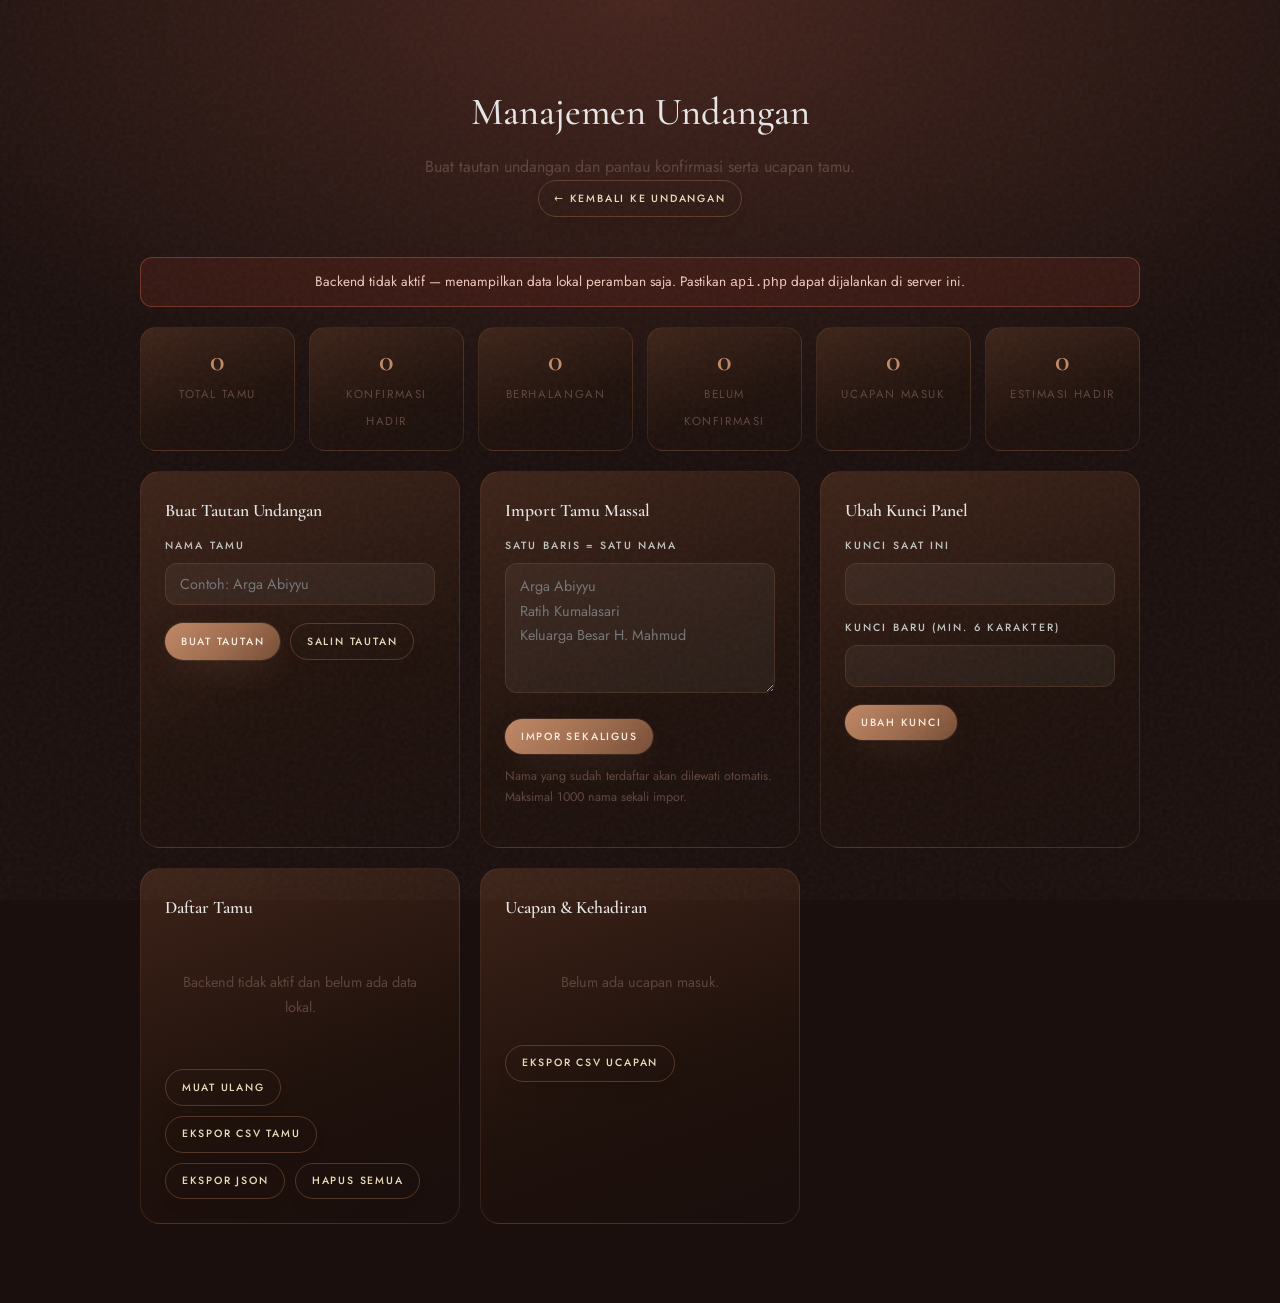
<file: manaje.html>
<!DOCTYPE html>
<html lang="id">
<head>
  <meta charset="UTF-8" />
  <meta name="viewport" content="width=device-width, initial-scale=1.0" />
  <meta name="robots" content="noindex, nofollow" />
  <title>Manajemen Undangan · Faisal &amp; Detika</title>
  <meta name="theme-color" content="#1a0f0d" />
  <link rel="icon" href="data:image/svg+xml,%3Csvg xmlns='http://www.w3.org/2000/svg' viewBox='0 0 64 64'%3E%3Ccircle cx='32' cy='32' r='31' fill='%231a0f0d'/%3E%3Ccircle cx='32' cy='32' r='27' fill='none' stroke='%239e6b4d' stroke-width='1.5'/%3E%3Ctext x='32' y='44' font-family='Georgia,serif' font-size='34' font-style='italic' fill='%23c08866' text-anchor='middle'%3EF%3C/text%3E%3C/svg%3E" />
  <link rel="preload" href="assets/fonts/cormorant-600.woff2" as="font" type="font/woff2" crossorigin />
  <link rel="preload" href="assets/fonts/greatvibes-400.woff2" as="font" type="font/woff2" crossorigin />
  <link rel="stylesheet" href="assets/css/style.css" />
  <style>
    .admin { padding: clamp(40px, 8vw, 80px) 0; }
    .admin__header { text-align: center; margin-bottom: 40px; }
    .admin__header h1 { font-family: var(--serif); font-weight: 500; font-size: clamp(1.8rem, 4vw, 2.4rem); color: var(--ivory); }
    .admin__header p { color: var(--muted); margin-top: 8px; }
    .admin__logout { margin-top: 14px; }
    .admin__header .btn { margin: 0 5px; vertical-align: middle; }
    .admin__offline { display: none; max-width: 1000px; margin: 0 auto 20px; padding: 12px 18px; border: 1px solid rgba(192, 88, 66, .45); background: rgba(120, 40, 28, .25); border-radius: 12px; color: #f2c9bd; font-size: .85rem; text-align: center; }
    .admin__offline.is-show { display: block; }
    .admin__stats { max-width: 1000px; margin: 0 auto 20px; display: grid; grid-template-columns: repeat(auto-fit, minmax(140px, 1fr)); gap: 14px; }
    .stat { background: linear-gradient(160deg, #3d2318 0%, #1f110c 60%, #1a0f0d 100%); border: 1px solid rgba(158, 107, 77, .2); border-radius: 16px; padding: 16px 18px; text-align: center; }
    .stat b { display: block; font-size: 1.9rem; font-family: var(--serif); font-weight: 600; color: var(--gold-bright); line-height: 1.15; }
    .stat span { font-size: .72rem; letter-spacing: .14em; text-transform: uppercase; color: var(--muted); }
    .admin__grid { display: grid; grid-template-columns: repeat(auto-fit, minmax(min(280px, 100%), 1fr)); gap: 20px; max-width: 1000px; margin-inline: auto; }
    .admin__card { background: linear-gradient(160deg, #3d2318 0%, #1f110c 60%, #1a0f0d 100%); border: 1px solid rgba(158, 107, 77, .2); border-radius: 20px; padding: 24px; }
    .admin__card h3 { font-family: var(--serif); font-weight: 600; font-size: 1.1rem; color: var(--ivory); margin-bottom: 12px; }
    .admin__field { margin-bottom: 14px; }
    .admin__field label { display: block; font-size: 10.5px; font-weight: 500; letter-spacing: .2em; text-transform: uppercase; color: var(--cream); margin-bottom: 8px; }
    .admin__field input, .admin__field textarea { width: 100%; padding: 10px 14px; background: rgba(243, 239, 228, .05); border: 1px solid rgba(158, 107, 77, .24); border-radius: 12px; color: var(--ivory); font-family: var(--sans); font-size: .9rem; }
    .admin__field input:focus, .admin__field textarea:focus { outline: none; border-color: rgba(158, 107, 77, .7); box-shadow: 0 0 0 3px rgba(158, 107, 77, .13); }
    .admin__field textarea { resize: vertical; min-height: 130px; line-height: 1.7; }
    .admin__actions { display: flex; flex-wrap: wrap; gap: 10px; margin-top: 18px; }
    .admin__list { max-height: 480px; overflow-y: auto; margin-top: 16px; }
    .admin__item { display: flex; align-items: flex-start; justify-content: space-between; gap: 12px; padding: 13px 12px; border-bottom: 1px solid rgba(233, 227, 208, .08); }
    .admin__item:last-child { border-bottom: 0; }
    .admin__item-info { min-width: 0; }
    .admin__item-name { font-size: .88rem; font-weight: 500; color: var(--ivory); overflow-wrap: anywhere; }
    .admin__item-meta { font-size: .76rem; color: var(--muted); margin-top: 2px; }
    .admin__badges { display: flex; gap: 6px; margin-top: 7px; flex-wrap: wrap; }
    .badge { font-size: .68rem; font-weight: 500; letter-spacing: .04em; padding: 3px 10px; border-radius: 999px; border: 1px solid transparent; white-space: nowrap; }
    .badge--hadir { background: rgba(64, 122, 84, .22); border-color: rgba(96, 176, 124, .5); color: #a9dfbe; }
    .badge--tidak { background: rgba(150, 62, 48, .2); border-color: rgba(202, 96, 76, .5); color: #eab3a4; }
    .badge--belum { background: rgba(243, 239, 228, .06); border-color: rgba(233, 227, 208, .18); color: var(--muted); }
    .badge--ucapan { background: rgba(158, 107, 77, .18); border-color: rgba(192, 136, 102, .5); color: var(--gold-bright); }
    .admin__empty { text-align: center; color: var(--muted); padding: 32px 16px; font-size: .9rem; }
    .wishes-read__msg { font-size: .84rem; line-height: 1.7; color: var(--cream); margin-top: 6px; overflow-wrap: anywhere; white-space: pre-wrap; }
    /* gerbang login */
    .login-wrap { max-width: 380px; margin: 6vh auto 0; }
    .login-wrap .admin__card { padding: 30px 26px; }
    .login-wrap h3 { text-align: center; }
    .login-note { font-size: .78rem; color: var(--muted); margin-top: 14px; text-align: center; line-height: 1.6; }
    [hidden] { display: none !important; }
    .admin__toast { position: fixed; bottom: 24px; left: 50%; transform: translateX(-50%); background: rgba(16, 40, 27, .96); border: 1px solid rgba(158, 107, 77, .4); color: var(--ivory); padding: 12px 24px; border-radius: 999px; font-size: .85rem; opacity: 0; transition: opacity .35s, transform .35s; pointer-events: none; z-index: 90; max-width: min(92vw, 560px); text-align: center; }
    .admin__toast.is-show { opacity: 1; transform: translateX(-50%) translateY(0); }
    @media (prefers-reduced-motion: reduce) { .admin__toast { transition: none; } }
  </style>
</head>
<body>
  <main class="admin">
    <div class="container">

      <!-- ===== GERBANG LOGIN (kunci hanya diverifikasi di server) ===== -->
      <div class="login-wrap" id="authGate" hidden>
        <section class="admin__card">
          <h3>Masuk Panel</h3>
          <form id="loginForm" novalidate>
            <div class="admin__field">
              <label for="adminKeyInput">Kunci Panel</label>
              <input type="password" id="adminKeyInput" autocomplete="current-password" maxlength="100" required />
            </div>
            <div class="admin__actions">
              <button type="submit" class="btn btn--gold btn--sm" id="loginBtn"><span>Masuk</span></button>
              <button type="button" class="btn btn--ghost btn--sm" id="loginBackBtn"><span>&#8592; Kembali</span></button>
            </div>
          </form>
          <p class="login-note">Kunci panel hanya diperiksa di sisi server dan tidak tersimpan di peramban.</p>
        </section>
      </div>

      <!-- ===== ISI PANEL ===== -->
      <div id="adminWrap" hidden>
        <header class="admin__header">
          <h1>Manajemen Undangan</h1>
          <p>Buat tautan undangan dan pantau konfirmasi serta ucapan tamu.</p>
          <button type="button" class="btn btn--ghost btn--sm" id="backBtn"><span>&#8592; Kembali ke Undangan</span></button>
          <button type="button" class="btn btn--ghost btn--sm admin__logout" id="logoutBtn">Keluar</button>
        </header>

        <div class="admin__offline" id="offlineNote">
          Backend tidak aktif — menampilkan data lokal peramban saja. Pastikan <code>api.php</code> dapat dijalankan di server ini.
        </div>

        <div class="admin__stats" id="statsWrap" hidden>
          <div class="stat"><b id="stTotal">0</b><span>Total Tamu</span></div>
          <div class="stat"><b id="stHadir">0</b><span>Konfirmasi Hadir</span></div>
          <div class="stat"><b id="stTidak">0</b><span>Berhalangan</span></div>
          <div class="stat"><b id="stBelum">0</b><span>Belum Konfirmasi</span></div>
          <div class="stat"><b id="stUcapan">0</b><span>Ucapan Masuk</span></div>
          <div class="stat"><b id="stOrang">0</b><span>Estimasi Hadir</span></div>
        </div>

        <div class="admin__grid">
          <section class="admin__card">
            <h3>Buat Tautan Undangan</h3>
            <div class="admin__field">
              <label for="guestNameInput">Nama Tamu</label>
              <input type="text" id="guestNameInput" placeholder="Contoh: Arga Abiyyu" maxlength="60" />
            </div>
            <div class="admin__actions">
              <button type="button" class="btn btn--gold btn--sm" id="generateBtn"><span>Buat Tautan</span></button>
              <button type="button" class="btn btn--ghost btn--sm" id="copyBtn">Salin Tautan</button>
            </div>
            <p class="admin__field" style="margin-top:14px;font-size:.82rem;color:var(--muted);word-break:break-all;" id="linkPreview"></p>
          </section>

          <section class="admin__card">
            <h3>Import Tamu Massal</h3>
            <div class="admin__field">
              <label for="bulkNames">Satu baris = satu nama</label>
              <textarea id="bulkNames" placeholder="Arga Abiyyu&#10;Ratih Kumalasari&#10;Keluarga Besar H. Mahmud" maxlength="40000"></textarea>
            </div>
            <div class="admin__actions">
              <button type="button" class="btn btn--gold btn--sm" id="bulkBtn"><span>Impor Sekaligus</span></button>
            </div>
            <p class="admin__field" style="margin-top:12px;font-size:.78rem;color:var(--muted);">
              Nama yang sudah terdaftar akan dilewati otomatis. Maksimal 1000 nama sekali impor.
            </p>
          </section>

          <section class="admin__card">
            <h3>Ubah Kunci Panel</h3>
            <div class="admin__field">
              <label for="oldKeyInput">Kunci Saat Ini</label>
              <input type="password" id="oldKeyInput" autocomplete="current-password" maxlength="100" />
            </div>
            <div class="admin__field">
              <label for="newKeyInput">Kunci Baru (min. 6 karakter)</label>
              <input type="password" id="newKeyInput" autocomplete="new-password" maxlength="100" />
            </div>
            <div class="admin__actions">
              <button type="button" class="btn btn--gold btn--sm" id="changeKeyBtn"><span>Ubah Kunci</span></button>
            </div>
          </section>

          <section class="admin__card">
            <h3>Daftar Tamu</h3>
            <div class="admin__list" id="guestList">
              <p class="admin__empty">Memuat…</p>
            </div>
            <div class="admin__actions">
              <button type="button" class="btn btn--ghost btn--sm" id="refreshBtn">Muat Ulang</button>
              <button type="button" class="btn btn--ghost btn--sm" id="csvGuestsBtn">Ekspor CSV Tamu</button>
              <button type="button" class="btn btn--ghost btn--sm" id="exportBtn">Ekspor JSON</button>
              <button type="button" class="btn btn--ghost btn--sm" id="clearBtn">Hapus Semua</button>
            </div>
          </section>

          <section class="admin__card">
            <h3>Ucapan &amp; Kehadiran</h3>
            <div class="admin__list" id="wishList">
              <p class="admin__empty">Memuat…</p>
            </div>
            <div class="admin__actions">
              <button type="button" class="btn btn--ghost btn--sm" id="csvWishesBtn">Ekspor CSV Ucapan</button>
            </div>
          </section>
        </div>
      </div>
    </div>
  </main>

  <div class="admin__toast" id="toast" role="status" aria-live="polite"></div>

  <script>
    const GUEST_KEY = 'fd-guests-v1'; /* fallback lama */
    const API = 'api.php';
    const $ = (sel) => document.querySelector(sel);
    /* Dasar URL link tamu: otomatis mengikuti lokasi panel.
       /undangan/isalyaya -> '/undangan/' ; /isalyaya -> '/' */
    const BASE = location.pathname.replace(/\/+$/, '').replace(/[^/]*$/, '') || '/';

    let DATA = { guests: [], wishes: [] };
    let OFFLINE = false;

    function toast(msg, ms = 2600) {
      const el = $('#toast');
      el.textContent = msg;
      el.classList.add('is-show');
      clearTimeout(toast._t);
      toast._t = setTimeout(() => el.classList.remove('is-show'), ms);
    }

    function escapeHtml(str) {
      return str.replace(/[&<>"']/g, (m) => ({'&':'&amp;','<':'&lt;','>':'&gt;','"':'&quot;','\'':'&#39;'}[m]));
    }

    function guestUrl(slug) {
      return location.origin + BASE + slug;
    }

    async function apiGet() {
      const res = await fetch(API + '?action=list', { headers: { Accept: 'application/json' } });
      const data = await res.json();
      if (!data || !data.ok) throw new Error('respon tidak valid');
      return data;
    }

    async function apiPost(payload) {
      const res = await fetch(API, {
        method: 'POST',
        headers: { 'Content-Type': 'application/json' },
        body: JSON.stringify(payload),
      });
      const data = await res.json().catch(() => null);
      if (!data || !data.ok) {
        const err = new Error((data && data.error) || 'permintaan gagal');
        err.code = res.status;
        /* sesi kedaluwarsa/dicabut -> kembali ke gerbang login */
        if (res.status === 403 && !OFFLINE) showGate();
        throw err;
      }
      return data;
    }

    function setOffline(state) {
      OFFLINE = state;
      $('#offlineNote').classList.toggle('is-show', state);
      $('#logoutBtn').hidden = state;
    }

    function showGate() {
      $('#authGate').hidden = false;
      $('#adminWrap').hidden = true;
      const inp = $('#adminKeyInput');
      inp.value = '';
      setTimeout(() => inp.focus(), 50);
    }

    function showAdmin() {
      $('#authGate').hidden = true;
      $('#adminWrap').hidden = false;
    }

    function fmtTime(t) { return new Date(t).toLocaleString('id-ID'); }

    /* ---------- statistik ---------- */

    function renderStats() {
      const gs = DATA.guests, ws = DATA.wishes;
      const hadir = gs.filter((g) => g.hadir === 'hadir');
      $('#statsWrap').hidden = false;
      $('#stTotal').textContent = gs.length;
      $('#stHadir').textContent = hadir.length;
      $('#stTidak').textContent = gs.filter((g) => g.hadir === 'tidak').length;
      $('#stBelum').textContent = gs.filter((g) => !g.hadir).length;
      $('#stUcapan').textContent = ws.length;
      $('#stOrang').textContent = hadir.reduce((s, g) => {
        const w = ws.filter((x) => x.slug === g.slug).sort((a, b) => b.t - a.t)[0];
        return s + Math.max(1, (w && w.g) || 1);
      }, 0);
    }

    /* ---------- daftar tamu ---------- */

    function renderGuests() {
      const container = $('#guestList');
      if (!DATA.guests.length) {
        container.innerHTML = '<p class="admin__empty">' +
          (OFFLINE ? 'Backend tidak aktif dan belum ada data lokal.' : 'Belum ada tamu. Buat tautan undangan atau impor massal.') +
          '</p>';
        return;
      }
      container.innerHTML = DATA.guests.map((g) => {
        const sudah = DATA.wishes.some((w) => w.slug === g.slug);
        const bHadir = g.hadir === 'hadir'
          ? '<span class="badge badge--hadir">✓ Hadir</span>'
          : g.hadir === 'tidak'
            ? '<span class="badge badge--tidak">Berhalangan</span>'
            : '<span class="badge badge--belum">Belum Konfirmasi</span>';
        const bUcapan = sudah ? '<span class="badge badge--ucapan">Ucapan Masuk</span>' : '';
        return `
        <div class="admin__item">
          <div class="admin__item-info">
            <div class="admin__item-name">${escapeHtml(g.name)}</div>
            <div class="admin__item-meta">${escapeHtml(g.slug)} · ${fmtTime(g.t)}</div>
            <div class="admin__badges">${bHadir}${bUcapan}</div>
          </div>
          <div style="display:flex;flex-direction:column;gap:6px;align-items:flex-end;">
            <button class="btn btn--ghost btn--sm" data-copy-slug="${escapeHtml(g.slug)}">Salin Tautan</button>
            <button class="btn btn--ghost btn--sm" data-del-slug="${escapeHtml(g.slug)}" style="color:#eab3a4;">Hapus</button>
          </div>
        </div>`;
      }).join('');

      container.querySelectorAll('[data-copy-slug]').forEach((btn) => {
        btn.addEventListener('click', async () => {
          const url = guestUrl(btn.getAttribute('data-copy-slug'));
          try { await navigator.clipboard.writeText(url); toast('Tautan tersalin: ' + url); }
          catch (e) { toast(url, 5000); }
        });
      });
      container.querySelectorAll('[data-del-slug]').forEach((btn) => {
        btn.addEventListener('click', async () => {
          const slug = btn.getAttribute('data-del-slug');
          if (!confirm('Hapus tamu "' + slug + '"?')) return;
          if (OFFLINE) {
            saveGuests(loadGuests().filter((g) => g.slug !== slug));
            DATA.guests = loadGuests();
            renderAll();
            toast('Tamu dihapus (lokal).');
            return;
          }
          try {
            await apiPost({ action: 'delete', slug });
            toast('Tamu dihapus.');
            await refresh();
          } catch (e) { toast('Gagal menghapus: ' + e.message); }
        });
      });
    }

    /* ---------- pembaca isi ucapan ---------- */

    function renderWishes() {
      const container = $('#wishList');
      const ws = DATA.wishes.slice().sort((a, b) => b.t - a.t);
      if (!ws.length) {
        container.innerHTML = '<p class="admin__empty">Belum ada ucapan masuk.</p>';
        return;
      }
      container.innerHTML = ws.map((w) => {
        const bStatus = w.a === 'hadir'
          ? '<span class="badge badge--hadir">✓ Hadir' + (w.g ? ' · ' + w.g + ' org' : '') + '</span>'
          : '<span class="badge badge--tidak">Berhalangan</span>';
        const bSlug = w.slug ? '<span class="badge badge--ucapan">via /' + escapeHtml(w.slug) + '</span>' : '<span class="badge badge--belum">tanpa tautan</span>';
        const pesan = (w.m || '').trim()
          ? '<p class="wishes-read__msg">' + escapeHtml(w.m) + '</p>'
          : '<p class="wishes-read__msg" style="color:var(--muted);font-style:italic;">— tanpa ucapan —</p>';
        return `
        <div class="admin__item">
          <div class="admin__item-info">
            <div class="admin__item-name">${escapeHtml(w.n)}</div>
            <div class="admin__item-meta">${fmtTime(w.t)}</div>
            <div class="admin__badges">${bStatus}${bSlug}</div>
            ${pesan}
          </div>
        </div>`;
      }).join('');
    }

    function renderAll() { renderStats(); renderGuests(); renderWishes(); }

    async function refresh() {
      try {
        const d = await apiGet();
        DATA = { guests: d.guests || [], wishes: d.wishes || [] };
        setOffline(false);
      } catch (e) {
        setOffline(true);
        DATA = { guests: loadGuests(), wishes: [] };
      }
      renderAll();
    }

    function toSlug(str) {
      return str.toLowerCase().replace(/[^a-z0-9]+/g, '-').replace(/^-+|-+$/g, '');
    }

    /* fallback penyimpanan lokal (bila backend mati) */
    function loadGuests() {
      try { return JSON.parse(localStorage.getItem(GUEST_KEY) || '[]'); } catch (e) { return []; }
    }
    function saveGuests(list) { localStorage.setItem(GUEST_KEY, JSON.stringify(list)); }

    /* ---------- ekspor CSV (pemisah ; + BOM agar rapi di Excel) ---------- */

    function csvCell(v) {
      const s = String(v == null ? '' : v);
      return '"' + s.replace(/"/g, '""') + '"';
    }
    function downloadCsv(filename, header, rows) {
      const lines = [header.map(csvCell)].concat(rows.map((r) => r.map(csvCell)));
      const blob = new Blob(['\uFEFF' + lines.join('\r\n')], { type: 'text/csv;charset=utf-8;' });
      const a = document.createElement('a');
      a.href = URL.createObjectURL(blob);
      a.download = filename;
      a.click();
      URL.revokeObjectURL(a.href);
    }

    $('#csvGuestsBtn').addEventListener('click', () => {
      if (!DATA.guests.length) { toast('Belum ada tamu untuk diekspor.'); return; }
      const rows = DATA.guests.map((g) => {
        const w = DATA.wishes.filter((x) => x.slug === g.slug).sort((a, b) => b.t - a.t)[0];
        const status = g.hadir === 'hadir' ? 'Hadir' : g.hadir === 'tidak' ? 'Berhalangan' : 'Belum Konfirmasi';
        return [g.name, g.slug, guestUrl(g.slug), status, w ? w.g || '' : '', fmtTime(g.t)];
      });
      downloadCsv('tamu-undangan.csv', ['Nama', 'Slug', 'Tautan', 'Konfirmasi', 'Estimasi Hadir', 'Dibuat'], rows);
      toast('CSV tamu diunduh.');
    });

    $('#csvWishesBtn').addEventListener('click', () => {
      if (!DATA.wishes.length) { toast('Belum ada ucapan untuk diekspor.'); return; }
      const rows = DATA.wishes.slice().sort((a, b) => b.t - a.t).map((w) => [
        w.n,
        w.a === 'hadir' ? 'Hadir' : 'Berhalangan',
        w.a === 'hadir' ? (w.g || 1) : 0,
        w.m || '',
        fmtTime(w.t),
        w.slug ? '/' + w.slug : '',
      ]);
      downloadCsv('ucapan-undangan.csv', ['Nama', 'Status', 'Jumlah', 'Ucapan', 'Waktu', 'Via Tautan'], rows);
      toast('CSV ucapan diunduh.');
    });

    /* ---------- login / logout ---------- */

    $('#loginForm').addEventListener('submit', async (e) => {
      e.preventDefault();
      const key = $('#adminKeyInput').value;
      if (!key) { toast('Isi kunci panel dulu.'); return; }
      const btn = $('#loginBtn');
      btn.disabled = true;
      try {
        await apiPost({ action: 'login', key });
        showAdmin();
        setOffline(false);
        await refresh();
        toast('Selamat datang!');
      } catch (err) {
        toast(err.message === 'kunci tidak sah' ? 'Kunci salah.' :
              err.code === 429 ? err.message : 'Gagal masuk: ' + err.message);
      } finally {
        btn.disabled = false;
      }
    });

    $('#logoutBtn').addEventListener('click', async () => {
      try { await apiPost({ action: 'logout' }); } catch (e) { /* abaikan */ }
      location.reload();
    });

    /* tombol kembali ke undangan (root lokasi panel) */
    function goBack() { location.href = BASE; }
    $('#backBtn').addEventListener('click', goBack);
    $('#loginBackBtn').addEventListener('click', goBack);

    /* ubah kunci panel (hash tersimpan di data/key.json, terlindung dari web) */
    $('#changeKeyBtn').addEventListener('click', async () => {
      const oldK = $('#oldKeyInput').value;
      const newK = $('#newKeyInput').value;
      if (!oldK || !newK) { toast('Isi kunci lama dan kunci baru.'); return; }
      if (newK.length < 6) { toast('Kunci baru minimal 6 karakter.'); return; }
      const btn = $('#changeKeyBtn');
      btn.disabled = true;
      try {
        await apiPost({ action: 'change_key', old: oldK, new: newK });
        $('#oldKeyInput').value = '';
        $('#newKeyInput').value = '';
        toast('Kunci panel berhasil diubah.');
      } catch (e) {
        toast(e.message === 'kunci lama tidak cocok' ? 'Kunci lama salah.' : 'Gagal mengubah kunci: ' + e.message);
      } finally {
        btn.disabled = false;
      }
    });

    /* ---------- buat tautan tunggal ---------- */

    $('#generateBtn').addEventListener('click', async () => {
      const raw = $('#guestNameInput').value.trim();
      if (!raw) { toast('Isi nama tamu dulu.'); return; }
      const slug = toSlug(raw);
      if (!slug) { toast('Nama tidak bisa dijadikan tautan.'); return; }
      const url = guestUrl(slug);

      if (OFFLINE) {
        const list = loadGuests();
        if (!list.find((g) => g.slug === slug)) list.push({ name: raw, slug, t: Date.now() });
        saveGuests(list);
        DATA.guests = list;
        $('#linkPreview').textContent = url;
        renderAll();
        toast('Tautan dibuat (mode lokal).');
        return;
      }

      try {
        await apiPost({ action: 'create', name: raw });
        $('#linkPreview').textContent = url;
        $('#guestNameInput').value = '';
        toast('Tautan undangan berhasil dibuat.');
        await refresh();
      } catch (e) {
        toast(e.message === 'tamu dengan nama itu sudah ada'
          ? 'Tamu dengan nama itu sudah terdaftar.'
          : 'Gagal membuat tautan: ' + e.message);
      }
    });

    /* ---------- impor massal ---------- */

    $('#bulkBtn').addEventListener('click', async () => {
      const names = $('#bulkNames').value.split(/\r?\n/)
        .map((s) => s.trim())
        .filter(Boolean);
      if (!names.length) { toast('Tempel dulu daftar nama, satu baris satu nama.'); return; }
      if (names.length > 1000) { toast('Maksimal 1000 nama sekali impor.'); return; }

      const btn = $('#bulkBtn');
      btn.disabled = true;

      if (OFFLINE) {
        const list = loadGuests();
        let made = 0;
        names.forEach((raw) => {
          const slug = toSlug(raw.toLowerCase());
          if (slug && !list.find((g) => g.slug === slug)) {
            list.push({ name: raw, slug, t: Date.now() });
            made++;
          }
        });
        saveGuests(list);
        DATA.guests = list;
        renderAll();
        btn.disabled = false;
        $('#bulkNames').value = '';
        toast(made + ' tautan dibuat (mode lokal).');
        return;
      }

      try {
        const res = await apiPost({ action: 'create_many', names });
        $('#bulkNames').value = '';
        const skipped = (res.skipped || []).length;
        toast(res.created.length + ' tautan dibuat' + (skipped ? ', ' + skipped + ' dilewati (kosong/duplikat).' : '.'));
        await refresh();
      } catch (e) {
        toast('Impor gagal: ' + e.message);
      } finally {
        btn.disabled = false;
      }
    });

    $('#copyBtn').addEventListener('click', async () => {
      const text = $('#linkPreview').textContent.trim();
      if (!text) { toast('Buat tautan terlebih dahulu.'); return; }
      try { await navigator.clipboard.writeText(text); toast('Tautan tersalin.'); }
      catch (e) { toast(text, 5000); }
    });

    $('#refreshBtn').addEventListener('click', async () => {
      const btn = $('#refreshBtn');
      btn.disabled = true;
      await refresh();
      btn.disabled = false;
      toast(OFFLINE ? 'Server tidak dapat dihubungi.' : 'Data terbaru dimuat.');
    });

    $('#exportBtn').addEventListener('click', () => {
      const blob = new Blob([JSON.stringify(DATA, null, 2)], { type: 'application/json' });
      const a = document.createElement('a');
      a.href = URL.createObjectURL(blob);
      a.download = 'undangan-data.json';
      a.click();
      URL.revokeObjectURL(a.href);
    });

    $('#clearBtn').addEventListener('click', async () => {
      if (!confirm('Hapus SEMUA tamu? Data ucapan tetap tersimpan.')) return;
      if (OFFLINE) { saveGuests([]); DATA.guests = []; renderAll(); toast('Daftar lokal dikosongkan.'); return; }
      try {
        await apiPost({ action: 'clear' });
        toast('Daftar tamu dikosongkan.');
        await refresh();
      } catch (e) { toast('Gagal: ' + e.message); }
    });

    /* ---------- boot: cek sesi dulu, baru muat data ---------- */

    (async () => {
      try {
        const res = await fetch(API + '?action=me', { headers: { Accept: 'application/json' } });
        const me = await res.json();
        if (me && me.ok && me.admin) {
          showAdmin();
          await refresh();
        } else if (me && me.ok) {
          showGate();
        } else {
          showGate();
        }
      } catch (e) {
        /* backend mati: mode lokal tanpa login */
        setOffline(true);
        showAdmin();
        DATA = { guests: loadGuests(), wishes: [] };
        renderAll();
      }
    })();
  </script>
</body>
</html>
</file>
<file: assets/css/style.css>
/* ============================================================
   RADITYA & ANINDYA · UNDANGAN PERNIKAHAN DIGITAL
   Tema: Batik Brown-Maroon Luxury · copper gold · ivory
   Radius rule: tombol pill(999) · kartu/media 14-20px · input 12px
   ============================================================ */

@font-face {
  font-family: 'Cormorant Garamond';
  src: url('../fonts/cormorant-400.woff2') format('woff2');
  font-weight: 400; font-style: normal; font-display: swap;
}
@font-face {
  font-family: 'Cormorant Garamond';
  src: url('../fonts/cormorant-400i.woff2') format('woff2');
  font-weight: 400; font-style: italic; font-display: swap;
}
@font-face {
  font-family: 'Cormorant Garamond';
  src: url('../fonts/cormorant-500.woff2') format('woff2');
  font-weight: 500; font-style: normal; font-display: swap;
}
@font-face {
  font-family: 'Cormorant Garamond';
  src: url('../fonts/cormorant-600.woff2') format('woff2');
  font-weight: 600; font-style: normal; font-display: swap;
}
@font-face {
  font-family: 'Great Vibes';
  src: url('../fonts/greatvibes-400.woff2') format('woff2');
  font-weight: 400; font-style: normal; font-display: swap;
}
@font-face {
  font-family: 'Bastliga One';
  src: url('../fonts/bastliga-one.woff2') format('woff2');
  font-weight: 400; font-style: normal; font-display: swap;
}
@font-face {
  font-family: 'Luxodia Two';
  src: url('../fonts/luxodia-two.woff2') format('woff2');
  font-weight: 400; font-style: normal; font-display: swap;
}
@font-face {
  font-family: 'Jost';
  src: url('../fonts/jost-300.woff2') format('woff2');
  font-weight: 300; font-style: normal; font-display: swap;
}
@font-face {
  font-family: 'Jost';
  src: url('../fonts/jost-400.woff2') format('woff2');
  font-weight: 400; font-style: normal; font-display: swap;
}
@font-face {
  font-family: 'Jost';
  src: url('../fonts/jost-500.woff2') format('woff2');
  font-weight: 500; font-style: normal; font-display: swap;
}

:root {
  --bg-0: #1a0f0d; /* Warna bayangan paling gelap pada lipatan baju dan rok */
  --bg-1: #36211c; /* Warna cokelat tua gelap dari kebaya wanita */
  --bg-2: #4d2622; /* Warna dasar cokelat marun pada kemeja batik pria */
  --gold: #9e6b4d; /* Warna tembaga/cokelat muda dari motif batik pria */
  --gold-bright: #c08866; /* Sorotan terang dari motif batik kemeja pria */
  --ivory: #e6e6e6; /* Warna putih/perak terang dari motif rok wanita */
  --cream: #c4c4c4; /* Warna perak metalik yang sedikit lebih gelap dari rok */
  --muted: #5e453c; /* Warna cokelat kalem dari hijab wanita */
  --line: rgba(158, 107, 77, 0.25); /* Transparansi dari warna motif batik pria (--gold) */
  --error: #331412; /* Warna merah marun pekat dari area gelap kemeja */

  --serif: 'Cormorant Garamond', 'Times New Roman', serif;
  --script: 'Great Vibes', cursive;
  --sans: 'Jost', 'Segoe UI', system-ui, sans-serif;

  --ease-out: cubic-bezier(.16, 1, .3, 1);
}

*, *::before, *::after { box-sizing: border-box; margin: 0; padding: 0; }

html {
  scroll-behavior: smooth;
  scroll-padding-top: 24px;
  -webkit-text-size-adjust: 100%;
  overflow-x: hidden;
}

html.pre-open { overflow: hidden; }
html.pre-open body { overflow: hidden; height: 100dvh; overscroll-behavior: none; }

body {
  font-family: var(--sans);
  font-weight: 400;
  background:
    radial-gradient(120% 60% at 50% 0%, #46241d 0%, transparent 55%),
    var(--bg-0);
  color: var(--cream);
  line-height: 1.7;
  min-height: 100dvh;
  overflow-x: hidden;
  text-rendering: optimizeLegibility;
  -webkit-font-smoothing: antialiased;
  -moz-osx-font-smoothing: grayscale;
}

img { max-width: 100%; display: block; }
button { font: inherit; color: inherit; background: none; border: none; cursor: pointer; }
a { color: inherit; text-decoration: none; }
ul, ol { list-style: none; }

::selection { background: var(--gold); color: var(--bg-0); }

::-webkit-scrollbar { width: 10px; }
::-webkit-scrollbar-track { background: var(--bg-0); }
::-webkit-scrollbar-thumb { background: rgba(158,107,77,.32); border-radius: 99px; border: 2px solid var(--bg-0); }
* { scrollbar-width: thin; scrollbar-color: rgba(158,107,77,.35) var(--bg-0); }

:focus-visible { outline: 2px solid rgba(227,200,136,.85); outline-offset: 3px; border-radius: 4px; }

.sr-only {
  position: absolute; width: 1px; height: 1px; padding: 0; margin: -1px;
  overflow: hidden; clip: rect(0 0 0 0); white-space: nowrap; border: 0;
}

/* ---------- lapisan global ---------- */

#petals {
  position: fixed; inset: 0;
  width: 100%; height: 100%;
  pointer-events: none;
  z-index: 62; /* di atas sampul: kelopak ikut berjatuhan sejak layar pembuka */
}

.ambient {
  position: fixed; inset: 0; z-index: 2; pointer-events: none;
  background: radial-gradient(ellipse 70% 50% at 50% 30%, rgba(192, 136, 102, .07), transparent 70%);
  will-change: transform;
}

body::after {
  content: '';
  position: fixed; inset: 0;
  z-index: 70; /* grain film di atas semuanya, termasuk sampul */
  pointer-events: none;
  opacity: .05;
  background-image: url("data:image/svg+xml,%3Csvg xmlns='http://www.w3.org/2000/svg' viewBox='0 0 240 240'%3E%3Cfilter id='n'%3E%3CfeTurbulence type='fractalNoise' baseFrequency='.85' numOctaves='2' stitchTiles='stitch'/%3E%3C/filter%3E%3Crect width='100%25' height='100%25' filter='url(%23n)'/%3E%3C/svg%3E");
}

/* ---------- utilitas ---------- */

.container { width: min(1120px, 91vw); margin-inline: auto; }
.container-narrow { max-width: 66ch; margin-inline: auto; }
.center { text-align: center; }

.section { position: relative; padding-block: clamp(5rem, 11vw, 8.75rem); overflow-x: hidden; }

.panel {
  position: relative;
  background: linear-gradient(160deg, #3d2318 0%, #1f110c 60%, #1a0f0d 100%);
  border: 1px solid rgba(158, 107, 77, .2);
  border-radius: 20px;
  box-shadow:
    0 32px 72px -36px rgba(0, 0, 0, .75),
    0 0 0 1px rgba(192, 136, 102, .06),
    inset 0 1px 0 rgba(255,255,255,.04);
}
/* tekstur tenun halus di atas panel (statis) */
.panel::before {
  content: ''; position: absolute; inset: 0; border-radius: inherit;
  pointer-events: none; opacity: .05;
  background: repeating-linear-gradient(135deg, var(--ivory) 0 1px, transparent 1px 7px);
}

/* progress gulir di tepi atas */
.progress {
  position: fixed; top: 0; left: 0; width: 100%; height: 2px;
  z-index: 66; pointer-events: none;
  background: linear-gradient(90deg, var(--gold), var(--gold-bright));
  transform: scaleX(0); transform-origin: 0 50%;
  box-shadow: 0 0 16px rgba(192, 136, 102, .6), 0 0 4px rgba(192, 136, 102, .9);
}

/* kartu yang di-tilt pointer (diaktifkan JS) */
.tilt { will-change: transform; }

.script { font-family: var(--script); font-weight: 400; line-height: 1.15; }
.script--gold {
  color: var(--gold-bright);
  background: linear-gradient(180deg, var(--gold-bright) 8%, var(--gold) 94%);
  -webkit-background-clip: text; background-clip: text;
  -webkit-text-fill-color: transparent; color: transparent;
}

.divider {
  display: flex; align-items: center; justify-content: center;
  gap: 12px; color: var(--gold); font-size: 11px;
}
.divider i { height: 1px; width: min(88px, 21vw); background: linear-gradient(90deg, transparent, var(--line)); }
.divider i:last-child { background: linear-gradient(90deg, var(--line), transparent); }
.divider--center i:first-child { background: linear-gradient(90deg, transparent, var(--line)); }
.divider--center i:last-child { background: linear-gradient(90deg, var(--line), transparent); }

.section-head { text-align: center; margin-bottom: clamp(2.75rem, 6vw, 4.25rem); }
.section-head h2 {
  font-family: var(--serif); font-weight: 500;
  font-size: clamp(1.95rem, 4.6vw, 2.9rem);
  letter-spacing: -.02em; color: var(--ivory);
  text-shadow: 0 2px 14px rgba(192, 136, 102, .12);
  text-wrap: balance;
}
.section-head h2 .ch, .countdown__title .ch {
  display: inline-block; will-change: transform;
  transform-origin: 50% 100%;
}
.section-head .script { font-size: clamp(1.7rem, 3.4vw, 2.25rem); margin-bottom: -.42em; position: relative; z-index: 1; }
.section-sub { font-size: .92rem; font-weight: 400; color: var(--muted); max-width: 56ch; margin: 1rem auto 0; line-height: 1.85; }

/* typography variations per section */
.story .section-head h2 { font-weight: 400; font-style: italic; letter-spacing: -.01em; }
.gallery .section-head h2 { font-weight: 600; letter-spacing: -.03em; }
.wishes .section-head h2 { font-weight: 500; text-transform: none; letter-spacing: -.01em; }
.info .section-head h2 { font-weight: 500; letter-spacing: -.02em; }
.gift .section-head h2 { font-weight: 600; letter-spacing: -.02em; }

.serif-h { font-family: var(--serif); }

.tint { filter: sepia(.32) hue-rotate(78deg) saturate(.62) brightness(.86) contrast(1.05); }

/* state reveal diatur JS (gsap). Tanpa JS / reduce-motion: semua tampil normal. */
@media (prefers-reduced-motion: no-preference) {
  html.js [data-reveal] { opacity: 0; transform: translateY(36px); }
  html.js [data-reveal-group] > * { opacity: 0; }
}

/* ---------- tombol ---------- */

.btn {
  position: relative; overflow: hidden;
  display: inline-flex; align-items: center; justify-content: center; gap: .6em;
  font-family: var(--sans); font-size: 12px; font-weight: 500;
  letter-spacing: .17em; text-transform: uppercase;
  padding: .95em 2em; border-radius: 999px;
  transition: transform .3s var(--ease-out), box-shadow .3s, background-color .3s, border-color .3s, color .3s;
  white-space: nowrap;
}
.btn:active { transform: translateY(1px) scale(.97); }

.btn--gold {
  background: linear-gradient(135deg, #c08866 0%, #9e6b4d 55%, #754c34 100%);
  color: #fbeede;
  box-shadow: 0 14px 34px -14px rgba(158, 107, 77, .5), 0 0 0 1px rgba(192, 136, 102, .15);
}
.btn--gold:hover { transform: translateY(-2px); box-shadow: 0 20px 44px -16px rgba(158, 107, 77, .6), 0 0 0 1px rgba(192, 136, 102, .25), 0 0 24px rgba(192, 136, 102, .15); }
.btn--gold::after {
  content: ''; position: absolute; top: 0; bottom: 0; left: 0; width: 55%;
  background: linear-gradient(90deg, transparent, rgba(255,255,255,.35), transparent);
  transform: translateX(-140%) skewX(-18deg);
  transition: transform .8s var(--ease-out);
}
.btn--gold:hover::after { transform: translateX(260%) skewX(-18deg); }

.btn--ghost {
  border: 1px solid rgba(158, 107, 77, .42);
  color: #e8dcbb;
  box-shadow: 0 8px 22px -14px rgba(0,0,0,.4);
}
.btn--ghost:hover { transform: translateY(-2px); background-color: rgba(158,107,77,.12); border-color: rgba(158,107,77,.75); box-shadow: 0 14px 32px -16px rgba(0,0,0,.5); }

.btn--lg { font-size: 13px; padding: 1.1em 2.7em; letter-spacing: .2em; }
.btn--sm { font-size: 10.5px; padding: .8em 1.5em; }
.btn--block { width: 100%; }

/* ---------- sampul / cover ---------- */

.cover {
  position: fixed; inset: 0; z-index: 60;
  display: grid; place-items: center;
  overflow: hidden;
  perspective: 1400px; /* daun sampul terbuka secara 3D */
  background: #1a0f0d;
}

.cover__half {
  position: absolute; left: 0; right: 0; height: 50.15%;
  overflow: hidden;
  will-change: transform;
  backface-visibility: hidden;
}
/* satu foto utuh layar penuh: tiap daun memotong salinannya sendiri,
   sehingga saat gerbang membuka fotonya "terbelah" di tengah */
.cover__bg {
  position: absolute; left: 0; width: 100%; height: 200%;
  object-fit: cover; /* fill ke layar */
  object-position: center; /* foto di tengah */
  filter: grayscale(1) brightness(.92) contrast(1.08); /* hitam putih */
}
.cover__half--top .cover__bg { top: 0; }
.cover__half--bottom .cover__bg { bottom: 0; }
.cover__half--top {
  top: 0;
}
.cover__half--bottom {
  bottom: 0;
}
.cover__half--top::after,
.cover__half--bottom::after {
  content: ''; position: absolute; left: 0; right: 0; height: 1px;
  background: linear-gradient(90deg, transparent, rgba(158,107,77,.5), transparent);
}
.cover__half--top::after { bottom: 0; }
.cover__half--bottom::after { top: 0; }

.cover__shadow {
  position: absolute; inset: 0; z-index: 3; pointer-events: none;
  background: radial-gradient(ellipse 80% 50% at 50% 50%, rgba(0,0,0,.7), transparent 70%);
  opacity: 0;
}

.cover__half::before {
  content: ''; position: absolute; left: 0; right: 0; height: 60px;
  background: linear-gradient(180deg, transparent, rgba(0,0,0,.45), transparent);
  opacity: 0;
  transition: opacity .6s;
  pointer-events: none;
}
.cover.is-opening .cover__half--top::before,
.cover.is-opening .cover__half--bottom::before {
  opacity: 1;
}
.cover.is-opening .cover__half--top::before {
  bottom: 0; top: auto;
  background: linear-gradient(0deg, transparent, rgba(0,0,0,.5), transparent);
}
.cover.is-opening .cover__half--bottom::before {
  top: 0; bottom: auto;
}

.cover::before {
  content: ''; position: absolute; inset: 0; z-index: 1; pointer-events: none;
  background: radial-gradient(110% 70% at 50% 50%, transparent 40%, rgba(26, 15, 13, .55) 100%);
}
.cover::after {
  content: ''; position: absolute; inset: -1px; z-index: 1; pointer-events: none;
  background:
    radial-gradient(ellipse 46% 36% at 50% 52%, rgba(192, 136, 102, .12), transparent 70%),
    linear-gradient(180deg, rgba(20, 11, 9, .68) 0%, rgba(24, 14, 11, .32) 38%, rgba(24, 14, 11, .36) 62%, rgba(20, 11, 9, .78) 100%),
    radial-gradient(ellipse 120% 90% at 50% 50%, transparent 52%, rgba(18, 10, 8, .55) 100%);
}

.cover__frame {
  position: absolute; inset: clamp(14px, 3vw, 28px);
  border: 1px solid rgba(158, 107, 77, .32);
  border-radius: 4px;
  pointer-events: none; z-index: 2;
}
.cover__frame::before {
  content: ''; position: absolute; inset: 7px;
  border: 1px solid rgba(158, 107, 77, .18);
  border-radius: 2px;
}
.framedot {
  position: absolute; left: 50%; margin-left: -3px;
  width: 6px; height: 6px; transform: rotate(45deg);
  background: var(--gold-bright);
  box-shadow: 0 0 10px rgba(192, 136, 102, .55);
}
.framedot--t { top: -3.5px; }
.framedot--b { bottom: -3.5px; }
.corner {
  position: absolute; width: 52px; height: 52px;
  border: 0 solid rgba(158, 107, 77, .7);
}
.corner::after {
  content: ''; position: absolute; width: 6px; height: 6px;
  background: var(--gold-bright); transform: rotate(45deg);
  box-shadow: 0 0 10px rgba(192, 136, 102, .6);
}
.corner--tl { top: -1px; left: -1px; border-top-width: 1.5px; border-left-width: 1.5px; }
.corner--tl::after { right: -4px; bottom: -4px; }
.corner--tr { top: -1px; right: -1px; border-top-width: 1.5px; border-right-width: 1.5px; }
.corner--tr::after { left: -4px; bottom: -4px; }
.corner--bl { bottom: -1px; left: -1px; border-bottom-width: 1.5px; border-left-width: 1.5px; }
.corner--bl::after { right: -4px; top: -4px; }
.corner--br { bottom: -1px; right: -1px; border-bottom-width: 1.5px; border-right-width: 1.5px; }
.corner--br::after { left: -4px; top: -4px; }

.cover__content {
  position: relative; z-index: 5;
  display: flex; flex-direction: column; align-items: center;
  gap: clamp(10px, 2vh, 16px);
  text-align: center;
  max-width: 560px;
  padding: clamp(24px, 4.6vw, 44px) clamp(20px, 4.4vw, 40px);
  overflow: hidden;
  border-radius: 22px;
  border: 1px solid rgba(192, 136, 102, .38);
  box-shadow:
    0 34px 80px -30px rgba(0, 0, 0, .8),
    inset 0 1px 0 rgba(255, 255, 255, .05);
}

/* latar kartu: foto 9 (potret native) — object-fit biasa, selalu pas */
.cover__cardbg {
  position: absolute; inset: 0; z-index: 0;
  width: 100%; height: 100%;
  object-fit: cover; object-position: center;
  filter: sepia(.14) saturate(1.04) brightness(.9) contrast(1.04);
}
.cover__content > *:not(.cover__cardbg) { position: relative; z-index: 2; }
/* gelapkan foto kartu agar teks tetap kontras */
.cover__content::before {
  content: ''; position: absolute; inset: 0; z-index: 1; pointer-events: none;
  background:
    radial-gradient(ellipse 60% 42% at 50% 46%, rgba(192, 136, 102, .12), transparent 70%),
    linear-gradient(180deg, rgba(22, 12, 9, .88), rgba(28, 16, 12, .74) 45%, rgba(22, 12, 9, .9));
}

.cover__monogram {
  position: relative;
  text-decoration: none;
  display: grid; place-items: center;
  width: clamp(58px, 9.5vh, 76px); aspect-ratio: 1;
  border: 1px solid rgba(192, 136, 102, .7); border-radius: 50%;
  background: radial-gradient(circle at 50% 34%, rgba(96, 52, 40, .5), rgba(26, 15, 13, .62));
  box-shadow: 0 0 28px rgba(0, 0, 0, .35);
  font-family: var(--serif); font-weight: 500; letter-spacing: .12em; text-indent: .08em;
  font-size: clamp(1rem, 2.6vh, 1.25rem);
  color: var(--ivory);
}
.cover__monogram::before {
  content: ''; position: absolute; inset: 4px; border-radius: 50%;
  border: 1px solid rgba(255, 240, 220, .22);
  pointer-events: none;
}
.cover__monogram::after {
  content: ''; position: absolute; top: -3.5px; left: 50%; margin-left: -3px;
  width: 6px; height: 6px; transform: rotate(45deg);
  background: var(--gold-bright);
  box-shadow: 0 0 10px rgba(192, 136, 102, .65);
}
.cover__monogram i {
  font-family: var(--script); font-style: normal;
  color: var(--gold-bright); font-size: .9em;
  padding-inline: .05em;
}

.cover__kicker {
  display: inline-flex; align-items: center;
  gap: clamp(10px, 2vw, 14px);
  font-size: 11px; font-weight: 500; letter-spacing: .3em;
  color: var(--cream); opacity: .85;
  text-transform: lowercase; font-variant: small-caps;
}
.cover__kicker::before,
.cover__kicker::after {
  content: ''; flex: none; height: 1px; width: clamp(26px, 6vw, 54px);
}
.cover__kicker::before { background: linear-gradient(90deg, transparent, rgba(192, 136, 102, .75)); }
.cover__kicker::after { background: linear-gradient(90deg, rgba(192, 136, 102, .75), transparent); }
.cover__script { font-size: clamp(2.1rem, 6vh, 3rem); }
.cover__names {
  font-family: var(--serif); font-weight: 400;
  font-size: clamp(2.7rem, 10.5vh, 5rem);
  line-height: 1.04; color: var(--ivory); letter-spacing: -.015em;
  text-wrap: balance;
  text-shadow: 0 2px 34px rgba(0, 0, 0, .55);
}
.cover__names .amp, .amp {
  font-family: var(--script); color: var(--gold-bright);
  font-size: .58em; font-weight: 400; vertical-align: middle;
  padding-inline: .08em;
}
.cover__date {
  font-size: 12px; font-weight: 400; letter-spacing: .34em;
  text-indent: .34em; color: var(--cream);
}

.guest-card {
  margin-top: clamp(6px, 2vh, 14px);
  padding: 14px 28px 12px;
  border: 1px solid rgba(158, 107, 77, .4);
  border-radius: 14px;
  background: rgba(26, 15, 13, .6);
  box-shadow: inset 0 1px 0 rgba(255,255,255,.04);
}
.guest-card__label {
  display: flex; align-items: center; justify-content: center; gap: 10px;
  font-size: 10.5px; letter-spacing: .3em; text-indent: .1em; color: var(--muted); text-transform: uppercase;
}
.guest-card__label::before,
.guest-card__label::after { content: ''; width: 20px; height: 1px; background: rgba(158, 107, 77, .55); }
.guest-card__sub { font-size: 12px; color: var(--cream); margin-top: 4px; }
.guest-card__name {
  font-family: var(--serif); font-weight: 600;
  font-size: clamp(1.35rem, 4.5vh, 1.7rem);
  margin-top: 6px; line-height: 1.3;
  overflow-wrap: anywhere;
  background: linear-gradient(180deg, #ecd0a6 0%, #c08866 58%, #96613f 100%);
  -webkit-background-clip: text; background-clip: text;
  -webkit-text-fill-color: transparent; color: transparent;
}
.guest-card__note { font-size: 10px; color: var(--muted); opacity: .75; margin-top: 8px; }

.cover .btn { margin-top: clamp(8px, 2.4vh, 16px); }
.cover .btn--gold {
  background: rgba(26, 15, 13, .42);
  border: 1px solid rgba(192, 136, 102, .62);
  color: #ecc9a2;
  box-shadow: inset 0 0 18px rgba(192, 136, 102, .08), 0 12px 30px -16px rgba(0, 0, 0, .6);
}
.cover .btn--gold:hover {
  background: rgba(158, 107, 77, .22);
  box-shadow:
    inset 0 0 22px rgba(192, 136, 102, .14),
    0 16px 36px -16px rgba(0, 0, 0, .65),
    0 0 26px rgba(192, 136, 102, .2);
}

/* ---------- tombol musik ---------- */

.music-toggle {
  position: fixed; left: 50%; bottom: 14px; z-index: 41;
  transform: translateX(calc(-50% + 236px));
  width: 46px; height: 46px; border-radius: 50%;
  display: grid; place-items: center;
  background: rgba(8, 24, 16, .82);
  border: 1px solid rgba(158, 107, 77, .32);
  backdrop-filter: blur(12px); -webkit-backdrop-filter: blur(12px);
  box-shadow: 0 16px 40px -18px rgba(0,0,0,.8);
  transition: transform .3s var(--ease-out), border-color .3s;
}
.music-toggle:hover {
  transform: translateX(calc(-50% + 236px)) scale(1.06);
  border-color: rgba(158,107,77,.7);
}
.eq { display: flex; align-items: flex-end; gap: 3px; height: 16px; }
.eq i {
  width: 2.5px; height: 6px; border-radius: 2px;
  background: var(--gold-bright);
  transition: height .3s;
}
.music-toggle.is-playing .eq i { animation: eqBounce 1s ease-in-out infinite; }
.music-toggle.is-playing .eq i:nth-child(2) { animation-delay: .18s; }
.music-toggle.is-playing .eq i:nth-child(3) { animation-delay: .36s; }
@keyframes eqBounce {
  0%, 100% { height: 5px; }
  50% { height: 16px; }
}

/* ---------- tombol kembali ke atas ---------- */

.home-toggle {
  position: fixed; left: 50%; bottom: 14px; z-index: 41;
  transform: translateX(calc(-50% + 290px));
  width: 46px; height: 46px; border-radius: 50%;
  display: grid; place-items: center;
  background: rgba(8, 24, 16, .82);
  border: 1px solid rgba(158, 107, 77, .32);
  backdrop-filter: blur(12px); -webkit-backdrop-filter: blur(12px);
  box-shadow: 0 16px 40px -18px rgba(0,0,0,.8);
  color: var(--gold-bright);
  transition: transform .3s var(--ease-out), border-color .3s;
}
.home-toggle svg {
  width: 20px; height: 20px;
  fill: none; stroke: currentColor;
  stroke-width: 1.5; stroke-linecap: round; stroke-linejoin: round;
  transition: transform .3s var(--ease-out);
}
.home-toggle:hover {
  transform: translateX(calc(-50% + 290px)) scale(1.06);
  border-color: rgba(158,107,77,.7);
}
.home-toggle:hover svg { transform: translateY(-2px); }

/* ---------- navigasi bawah ---------- */

.docknav {
  position: fixed; bottom: 14px; left: 50%;
  transform: translate(-50%, 150%);
  z-index: 40;
  display: flex; gap: 2px; padding: 6px;
  border-radius: 999px;
  background: rgba(8, 24, 16, .84);
  border: 1px solid rgba(158, 107, 77, .28);
  backdrop-filter: blur(14px); -webkit-backdrop-filter: blur(14px);
  box-shadow: 0 18px 50px -20px rgba(0,0,0,.85);
  transition: transform .7s var(--ease-out);
  max-width: calc(100vw - 20px);
}
body.is-opened .docknav { transform: translate(-50%, 0); }

.docknav__link {
  font-size: 10.5px; font-weight: 400;
  letter-spacing: .14em; text-transform: uppercase;
  color: rgba(237, 230, 211, .68);
  padding: 9px 13px; border-radius: 999px;
  transition: color .3s, background-color .3s;
  white-space: nowrap;
}
.docknav__link:hover { color: var(--ivory); }
.docknav__link.active {
  color: #fbeede; font-weight: 500;
  background: linear-gradient(135deg, #c08866, #9e6b4d);
}

/* ---------- hero ---------- */

.hero {
  position: relative;
  min-height: 100svh;
  display: flex; flex-direction: column; align-items: center; justify-content: flex-start;
  padding-top: clamp(4.5rem, 10vh, 6.5rem);
  overflow: hidden;
}
.hero::before {
  content: ''; position: absolute; inset: 0; z-index: 0; pointer-events: none;
  background:
    radial-gradient(55% 40% at 50% 18%, rgba(192, 136, 102, .18), transparent 68%),
    radial-gradient(100% 80% at 50% 100%, rgba(26, 15, 13, .6), transparent 50%);
}

.flourish {
  position: absolute; top: clamp(18px, 4vw, 34px);
  width: clamp(80px, 12vw, 130px); height: 30px;
  border: 0 solid rgba(158, 107, 77, .5);
  pointer-events: none;
}
.flourish::after {
  content: ''; position: absolute; width: 6px; height: 6px;
  background: var(--gold); transform: rotate(45deg);
}
.flourish--tl { left: clamp(16px, 4vw, 40px); border-left-width: 1px; border-top-width: 1px; }
.flourish--tl::after { right: -4px; bottom: -4px; }
.flourish--tr { right: clamp(16px, 4vw, 40px); border-right-width: 1px; border-top-width: 1px; }
.flourish--tr::after { left: -4px; bottom: -4px; }

.hero__inner {
  position: relative; z-index: 1;
  display: grid; justify-items: center;
  gap: clamp(12px, 2.2vw, 20px);
  text-align: center;
}
.hero__script.rise-mask { display: block; width: 100%; font-size: clamp(1.8rem, 5.5vw, 3.3rem); padding-bottom: .18em; text-align: center; }
.hero__names {
  font-family: var(--serif); font-weight: 500;
  font-size: clamp(2.9rem, 10.5vw, 6.3rem);
  line-height: 1.05; color: var(--ivory);
  display: flex; flex-wrap: wrap; justify-content: center; align-items: center;
  column-gap: .3em; row-gap: .12em;
  text-wrap: balance;
  text-shadow: 0 4px 24px rgba(192, 136, 102, .15);
}
.amp--hero { font-size: .62em; align-self: center; transform: translateY(-.05em); }

.rise-mask { display: inline-block; overflow: hidden; padding-bottom: .12em; margin-bottom: -.12em; }
.rise-mask__inner { display: inline-block; will-change: transform; }

.hero__emblem { width: clamp(72px, 11vw, 98px); margin: 8px auto 2px; }
.hero__emblem svg {
  width: 100%; height: auto; display: block;
  filter: drop-shadow(0 8px 24px rgba(192, 136, 102, .45));
}
.hero__emblem .emb-ring {
  transform-origin: 60px 60px;
  animation: ringSpin 30s linear infinite;
}
@keyframes ringSpin { to { transform: rotate(360deg); } }

.hero__date {
  display: flex; align-items: center; gap: 14px;
  font-size: 12px; font-weight: 400; letter-spacing: .3em;
  color: var(--cream);
}
.hero__date b { color: var(--gold); font-weight: 400; font-size: 10px; }

.arch-frame {
  position: relative;
  border-radius: 999px 999px 16px 16px;
  padding: 10px;
  border: 1px solid rgba(158, 107, 77, .5);
  background: linear-gradient(180deg, rgba(158,107,77,.12), rgba(158,107,77,.03));
  box-shadow:
    0 48px 100px -48px rgba(0, 0, 0, .85),
    0 28px 80px -32px rgba(192, 136, 102, .35),
    inset 0 1px 0 rgba(255,255,255,.04);
}
.arch-frame::after {
  content: ''; position: absolute; inset: 4px;
  border-radius: inherit;
  border: 1px solid rgba(158, 107, 77, .28);
  pointer-events: none;
}
.arch-frame img {
  width: 100%; height: 100%; object-fit: cover;
  border-radius: 999px 999px 10px 10px;
}
.hero__arch {
  position: relative;
  width: min(340px, 72vw); margin-top: clamp(4px, 1.5vw, 10px);
}
.hero__arch .float-wrap { animation: heroFloat 7s ease-in-out infinite alternate; }
@keyframes heroFloat {
  from { transform: translateY(-7px) rotate(-.35deg); }
  to { transform: translateY(8px) rotate(.35deg); }
}
.hero__arch::before {
  content: ''; position: absolute; inset: -20px -20px 22px;
  border-radius: 999px 999px 26px 26px;
  z-index: -1;
  background:
    radial-gradient(ellipse 70% 55% at 50% 40%, rgba(192, 136, 102, .28), transparent 70%),
    radial-gradient(ellipse 90% 70% at 50% 50%, rgba(192, 136, 102, .12), transparent 60%),
    linear-gradient(180deg, rgba(192, 136, 102, .18), transparent 65%);
}
.hero__arch img { aspect-ratio: 3 / 3.9; }

.hero__lead { margin-top: clamp(6px, 1.6vw, 12px); font-size: .95rem; line-height: 1.9; color: var(--muted); }

.scroll-cue {
  position: absolute; bottom: 22px; left: 50%; transform: translateX(-50%);
  display: flex; flex-direction: column; align-items: center; gap: 10px;
  font-size: 9.5px; letter-spacing: .4em; text-indent: .4em; text-transform: uppercase;
  color: var(--muted);
}
.scroll-cue i {
  position: relative; width: 1px; height: 54px; overflow: hidden;
  background: rgba(158, 107, 77, .18);
}
.scroll-cue i::before {
  content: ''; position: absolute; inset: 0;
  background: linear-gradient(180deg, transparent, var(--gold-bright), transparent);
  animation: cueDrop 2s ease-in-out infinite;
}
@keyframes cueDrop {
  0% { transform: translateY(-110%); }
  60%, 100% { transform: translateY(110%); }
}

/* ---------- kutipan ---------- */

.quote { padding-block: clamp(4rem, 9vw, 7rem); }
.quote .divider { margin-bottom: clamp(1.75rem, 4vw, 2.5rem); }
.quote__text {
  font-family: var(--serif); font-style: italic; font-weight: 400;
  font-size: clamp(1.25rem, 2.8vw, 1.6rem);
  line-height: 1.8; color: var(--cream);
  text-wrap: balance;
}
.quote__cite {
  margin-top: 1.4rem;
  font-size: 11px; letter-spacing: .32em; text-indent: .32em;
  text-transform: uppercase; color: var(--gold);
}

/* ---------- mempelai ---------- */

.couple__grid {
  display: grid;
  grid-template-columns: minmax(0, 1fr) auto minmax(0, 1fr);
  gap: clamp(20px, 4.5vw, 48px);
  align-items: start;
}
.person { text-align: center; }
.person--left { margin-top: clamp(0px, 5vw, 64px); }
.person--right { margin-bottom: clamp(0px, 5vw, 40px); }

.person__photo { width: min(280px, 74vw); margin-inline: auto; }
.person__photo img { aspect-ratio: 3 / 3.75; }
.person--left .person__photo img { animation: personFloat 7.5s ease-in-out infinite alternate; }
.person--right .person__photo img { animation: personFloat 8.2s -3.4s ease-in-out infinite alternate; }
@keyframes personFloat {
  from { transform: translateY(-5px); }
  to { transform: translateY(7px); }
}
.person__role { font-size: clamp(1.5rem, 3vw, 1.8rem); margin-top: 20px; text-transform: lowercase; font-variant: small-caps; }
.person__name {
  font-family: var(--serif); font-weight: 600;
  font-size: clamp(1.45rem, 2.8vw, 1.85rem);
  color: var(--ivory); margin-top: 2px; line-height: 1.3;
  text-wrap: balance;
  text-shadow: 0 2px 10px rgba(192, 136, 102, .15);
}
.person__parents { font-size: .87rem; line-height: 1.85; color: var(--muted); margin-top: 10px; }
.person__ig { margin-top: 16px; }

.couple__amp {
  font-family: var(--script);
  font-size: clamp(4.2rem, 9vw, 7rem);
  color: var(--gold-bright);
  line-height: 1;
  align-self: center;
  padding-top: .2em;
  animation: ampFloat 5s ease-in-out infinite alternate;
}
@keyframes ampFloat {
  from { transform: translateY(-6px); }
  to { transform: translateY(8px); }
}

/* ---------- acara ---------- */

.events__grid {
  display: grid;
  grid-template-columns: repeat(auto-fit, minmax(min(310px, 100%), 1fr));
  gap: clamp(18px, 3vw, 30px);
  max-width: 900px; margin-inline: auto;
}
.event { text-align: center; padding: clamp(28px, 4.5vw, 42px) clamp(20px, 3.5vw, 34px); }
.event__label {
  font-size: 11px; font-weight: 500; letter-spacing: .15em; text-indent: .15em;
  text-transform: lowercase; font-variant: small-caps; color: var(--gold-bright);
}
.event__day {
  font-family: var(--serif); font-weight: 500;
  font-size: 1.2rem; color: var(--cream); margin-top: 16px;
}
.event__bigdate {
  display: flex; align-items: center; justify-content: center; gap: 14px;
  margin-top: 4px;
}
.event__bigdate .num {
  font-family: var(--serif); font-weight: 600;
  font-size: clamp(3.6rem, 7vw, 4.6rem);
  line-height: 1; color: var(--gold-bright);
  text-shadow: 0 4px 20px rgba(192, 136, 102, .3);
}
.event__bigdate .monthyear {
  text-align: left;
  font-size: 11.5px; font-weight: 400; letter-spacing: .22em;
  text-transform: uppercase; line-height: 1.7; color: var(--muted);
}
.event__time { font-size: .92rem; font-weight: 400; color: var(--ivory); margin-top: 10px; letter-spacing: .05em; }
.event__venue { margin-top: 18px; padding-top: 18px; border-top: 1px solid rgba(158, 107, 77, .16); }
.event__place { font-family: var(--serif); font-weight: 600; font-size: 1.25rem; color: var(--ivory); text-shadow: 0 2px 10px rgba(192, 136, 102, .12); }
.event__addr { font-size: .84rem; color: var(--muted); margin-top: 6px; line-height: 1.75; }
.event__actions { display: flex; flex-wrap: wrap; justify-content: center; gap: 10px; margin-top: 22px; }

.event__icon {
  display: inline-flex; align-items: center; justify-content: center;
  width: 18px; height: 18px; margin-right: 6px; vertical-align: -3px;
  color: var(--gold-bright);
}
.event__icon svg { width: 100%; height: 100%; }
.event__icon--reception { color: var(--gold); }

.event--akad { border-top: 3px solid rgba(192, 136, 102, .55); }
.event--reception { border-top: 3px solid rgba(158, 107, 77, .45); }

@media (min-width: 820px) {
  /* pakai margin agar tidak konflik dengan transform GSAP/tilt pada kartu */
  .event--offset { margin-top: 46px; }
}

/* ---------- countdown ---------- */

.countdown__title {
  font-family: var(--serif); font-weight: 500;
  font-size: clamp(1.95rem, 4.6vw, 2.9rem);
  color: var(--ivory); margin-bottom: clamp(2rem, 5vw, 3.25rem);
  text-wrap: balance;
}
.countdown__unit { perspective: 480px; }
.countdown__grid {
  display: flex; align-items: stretch; justify-content: center;
  flex-wrap: wrap; width: 100%;
  background: linear-gradient(160deg, rgba(61, 35, 24, .3), rgba(26, 15, 13, .5));
  border: 1px solid rgba(158, 107, 77, .18);
  border-radius: 20px;
  padding: clamp(16px, 3vw, 28px) clamp(8px, 2vw, 20px);
  box-shadow: 0 28px 60px -32px rgba(0, 0, 0, .6);
}
.countdown__unit {
  min-width: clamp(74px, 19vw, 132px);
  padding: clamp(4px, 1.5vw, 12px) clamp(6px, 2.5vw, 26px);
  display: flex; flex-direction: column; align-items: center; gap: 4px;
  background: rgba(26, 15, 13, .45);
  border-radius: 14px;
  border: 1px solid rgba(158, 107, 77, .1);
  box-shadow: 0 12px 30px -18px rgba(0,0,0,.5), inset 0 1px 0 rgba(255,255,255,.02);
}
.countdown__unit + .countdown__unit { border-left: 1px solid rgba(158, 107, 77, .2); }
.countdown__num {
  font-family: var(--serif); font-weight: 600;
  font-size: clamp(2.5rem, 9vw, 4.7rem); line-height: 1;
  color: var(--ivory);
  font-feature-settings: 'tnum' 1, 'lnum' 1;
  backface-visibility: hidden;
  text-shadow: 0 2px 12px rgba(192, 136, 102, .2);
}
.countdown__label {
  font-size: 10px; letter-spacing: .32em; text-indent: .32em;
  text-transform: uppercase; color: var(--muted);
}
.countdown__done {
  font-family: var(--serif); font-style: italic;
  font-size: clamp(1.2rem, 3vw, 1.5rem);
  color: var(--gold-bright); line-height: 1.7;
}

/* ---------- marquee ---------- */

.marquee {
  border-block: 1px solid rgba(158, 107, 77, .16);
  padding-block: 17px;
  overflow: hidden;
  -webkit-mask-image: linear-gradient(90deg, transparent, #000 10%, #000 90%, transparent);
  mask-image: linear-gradient(90deg, transparent, #000 10%, #000 90%, transparent);
}
.marquee__track {
  display: flex; width: max-content;
  animation: marq 32s linear infinite;
}
.marquee__track span {
  white-space: nowrap;
  font-size: 12.5px; font-weight: 400; letter-spacing: .34em;
  color: rgba(237, 230, 211, .5);
}
@keyframes marq { to { transform: translateX(-50%); } }

/* ---------- perjalanan (timeline) ---------- */

.timeline { position: relative; max-width: 780px; margin-inline: auto; padding-block: 8px; }
.timeline__line {
  position: absolute; top: 0; bottom: 0; left: 50%;
  width: 2px;
  background: linear-gradient(180deg, transparent, rgba(192,136,102,.6) 12%, rgba(192,136,102,.6) 88%, transparent);
  transform-origin: top;
  box-shadow: 0 0 12px rgba(192, 136, 102, .25), 0 0 4px rgba(192, 136, 102, .4);
}
.titem {
  position: relative;
  width: calc(50% - clamp(28px, 4.5vw, 52px));
  margin-bottom: clamp(2.75rem, 6vw, 4.25rem);
  background: linear-gradient(160deg, rgba(61, 35, 24, .35), rgba(26, 15, 13, .6));
  border: 1px solid rgba(158, 107, 77, .12);
  border-radius: 16px;
  padding: 22px 24px;
  box-shadow: 0 20px 50px -28px rgba(0, 0, 0, .6);
}
.titem--left { margin-right: auto; text-align: right; }
.titem--right { margin-left: auto; text-align: left; }
.titem:last-child { margin-bottom: 0; }
.titem__dot {
  position: absolute; top: 22px;
  width: 9px; height: 9px;
  background: var(--bg-0);
  border: 1px solid var(--gold);
  transform: rotate(45deg);
  box-shadow: 0 0 8px rgba(192, 136, 102, .4);
}
.titem--left .titem__dot { right: calc(-1 * clamp(28px, 4.5vw, 52px) - 4px); }
.titem--right .titem__dot { left: calc(-1 * clamp(28px, 4.5vw, 52px) - 4px); }
.titem__year {
  font-family: var(--serif); font-weight: 600;
  font-size: clamp(1.9rem, 4.2vw, 2.6rem); line-height: 1;
  color: var(--gold-bright);
}
.titem__title {
  font-family: var(--serif); font-weight: 500;
  font-size: 1.3rem; color: var(--ivory); margin-top: 8px;
  text-wrap: balance;
}
.titem__body { font-size: .89rem; line-height: 1.85; color: var(--muted); margin-top: 8px; }

@media (max-width: 720px) {
  .timeline__line { left: 5px; }
  .titem, .titem--left, .titem--right {
    width: auto; margin-left: 26px; margin-right: 0;
    text-align: left;
  }
  .titem--left .titem__dot, .titem--right .titem__dot { left: -25px; right: auto; }
}

/* ---------- galeri ---------- */

.gallery__grid {
  display: grid;
  grid-template-columns: repeat(2, 1fr);
  grid-auto-rows: clamp(120px, 32vw, 175px);
  grid-auto-flow: dense;
  gap: 10px;
}
.gitem {
  position: relative; overflow: hidden;
  border-radius: 14px;
  border: 1px solid rgba(158, 107, 77, .14);
  box-shadow: 0 18px 40px -20px rgba(0, 0, 0, .55);
  cursor: zoom-in;
}
.gitem img {
  width: 100%; height: 100%; object-fit: cover;
  transition: transform .9s var(--ease-out), filter .9s;
}
.gitem:hover img, .gitem:focus-visible img { transform: scale(1.06); filter: sepia(.32) hue-rotate(78deg) saturate(.62) brightness(1) contrast(1.05); }
.gitem figcaption {
  position: absolute; inset-inline: 0; bottom: 0;
  padding: 44px 14px 12px;
  background: linear-gradient(180deg, transparent, rgba(5, 15, 10, .88));
  font-size: 11.5px; font-weight: 300; letter-spacing: .16em;
  color: var(--cream); text-align: center;
  opacity: 0; transform: translateY(8px);
  transition: opacity .5s, transform .5s var(--ease-out);
}
.gitem:hover figcaption, .gitem:focus-visible figcaption { opacity: 1; transform: translateY(0); }
@media (hover: none) {
  .gitem figcaption { opacity: 1; transform: translateY(0); }
}

/* komposisi desktop: mozaik lanskap 12 kolom x 9 baris, penuh tanpa lubang */
@media (min-width: 761px) {
  .gallery__grid {
    grid-template-columns: repeat(12, 1fr);
    grid-auto-rows: clamp(70px, 7.6vw, 112px);
    gap: 14px;
  }
  .gpos-a { grid-column: 1 / 7;  grid-row: 1 / 4; } /* 6x3 sinematik */
  .gpos-b { grid-column: 7 / 13; grid-row: 1 / 4; } /* 6x3 sinematik */
  .gpos-c { grid-column: 1 / 8;  grid-row: 4 / 7; } /* 7x3 lebar     */
  .gpos-d { grid-column: 8 / 13; grid-row: 4 / 6; } /* 5x2 panorama  */
  .gpos-e { grid-column: 8 / 13; grid-row: 6 / 8; } /* 5x2 panorama  */
  .gpos-f { grid-column: 1 / 5;  grid-row: 7 / 10; } /* 4x3 lanskap  */
  .gpos-g { grid-column: 5 / 8;  grid-row: 7 / 9; } /* 3x2 lanskap  */
  .gpos-h { grid-column: 5 / 13; grid-row: 8 / 10; } /* 8x2 panorama  */
  .gpos-d img { object-position: 50% 30%; }
  .gpos-e img { object-position: 50% 70%; }
  .gpos-g img { object-position: 50% 40%; }
}

@media (max-width: 760px) {
  .gallery__grid {
    grid-template-columns: repeat(2, 1fr);
    grid-auto-rows: auto;
    grid-auto-flow: row;
    gap: 10px;
  }
  .gpos-a, .gpos-b, .gpos-c, .gpos-d, .gpos-e, .gpos-f, .gpos-g, .gpos-h {
    grid-column: auto;
    grid-row: auto;
  }
  .gitem { aspect-ratio: 4 / 3; }
  .gpos-a, .gpos-c, .gpos-e, .gpos-g { aspect-ratio: 3 / 2; }
}

/* ---------- rsvp & ucapan ---------- */

.wishes__grid {
  display: grid;
  grid-template-columns: minmax(0, 5fr) minmax(0, 6fr);
  gap: clamp(24px, 5vw, 56px);
  align-items: start;
}

.rsvp { padding: clamp(24px, 4vw, 38px); }
.field { border: 0; margin-bottom: 18px; position: relative; }
.field label, .field legend {
  display: block;
  font-size: 10.5px; font-weight: 500; letter-spacing: .2em;
  text-transform: uppercase; color: var(--cream);
  margin-bottom: 9px;
  transition: all .25s var(--ease-out);
}
.field input[type="text"],
.field select,
.field textarea {
  width: 100%;
  background: rgba(243, 239, 228, .05);
  border: 1px solid rgba(158, 107, 77, .24);
  border-radius: 12px;
  padding: 13px 16px;
  font-family: var(--sans); font-weight: 300; font-size: .93rem;
  color: var(--ivory);
  transition: border-color .3s, box-shadow .3s, background-color .3s;
}
.field ::placeholder { color: rgba(236, 229, 210, .42); }
.field input:focus, .field select:focus, .field textarea:focus {
  outline: none;
  border-color: rgba(158, 107, 77, .7);
  box-shadow: 0 0 0 4px rgba(158, 107, 77, .13);
  background-color: rgba(243, 239, 228, .07);
}
.field textarea { resize: vertical; min-height: 112px; }
.field select {
  appearance: none; -webkit-appearance: none;
  background-image: url("data:image/svg+xml,%3Csvg xmlns='http://www.w3.org/2000/svg' width='12' height='8'%3E%3Cpath d='M1 1l5 5 5-5' fill='none' stroke='%239e6b4d' stroke-width='1.5'/%3E%3C/svg%3E");
  background-repeat: no-repeat;
  background-position: right 16px center;
  padding-right: 42px;
  cursor: pointer;
}
.field select option { background: #10281a; color: var(--ivory); }
.field__error { font-size: .76rem; color: var(--error); margin-top: 7px; }
.field__hint { font-size: .76rem; color: var(--muted); margin-top: 7px; }
.field.has-error input, .field.has-error textarea { border-color: rgba(224, 161, 132, .65); }
.field__count {
  font-size: .72rem; color: var(--muted); text-align: right; margin-top: 6px;
  opacity: .8;
}

/* floating label */
.field input + label,
.field textarea + label {
  position: absolute; left: 16px; top: 13px;
  margin: 0; pointer-events: none;
  transform-origin: left top;
  transition: all .25s var(--ease-out);
}
.field textarea + label { top: 13px; }
.field input:focus + label,
.field textarea:focus + label,
.field input:not(:placeholder-shown) + label,
.field textarea:not(:placeholder-shown) + label {
  transform: translateY(-1.55em) scale(.82);
  color: var(--gold-bright);
}
.field input { padding-top: 18px; padding-bottom: 6px; }
.field textarea { padding-top: 22px; padding-bottom: 8px; }
.field legend { position: static; transform: none; pointer-events: auto; }

.segmented { display: grid; grid-template-columns: 1fr 1fr; gap: 9px; }
.seg { cursor: pointer; }
.seg input { position: absolute; opacity: 0; pointer-events: none; }
.seg span {
  display: block; text-align: center;
  padding: 12px 8px;
  border: 1px solid rgba(158, 107, 77, .26);
  border-radius: 999px;
  font-size: .8rem; font-weight: 400; letter-spacing: .05em;
  color: var(--muted);
  transition: all .35s var(--ease-out);
}
.seg:hover span { border-color: rgba(158,107,77,.55); color: var(--cream); }
.seg input:checked + span {
  background: linear-gradient(135deg, #c08866, #9e6b4d);
  border-color: transparent;
  color: #fbeede; font-weight: 500;
}
.seg input:focus-visible + span {
  outline: 2px solid rgba(227, 200, 136, .85);
  outline-offset: 3px;
}

.wishes__meta { display: flex; flex-wrap: wrap; gap: 9px; margin-bottom: 14px; }
.chip {
  display: inline-flex; align-items: center; gap: 7px;
  font-size: 10.5px; font-weight: 400; letter-spacing: .14em;
  text-transform: uppercase;
  padding: 5px 13px; border-radius: 999px;
  border: 1px solid rgba(158, 107, 77, .3);
  color: var(--gold-bright);
}
.chip b { font-weight: 500; font-size: 12px; }
.chip--dim { border-color: rgba(233, 227, 208, .16); color: var(--muted); }

.wishes__list {
  max-height: 480px; overflow-y: auto;
  padding-right: 10px;
}
.wishes__empty {
  list-style: none;
  border: 1px dashed rgba(158, 107, 77, .38);
  border-radius: 14px;
  padding: 1.7rem 1.3rem;
  text-align: center;
  color: var(--muted);
  font-size: .9rem;
  line-height: 1.8;
}
.wish {
  display: grid; grid-template-columns: auto minmax(0, 1fr); gap: 14px;
  padding: 16px 2px;
  border-bottom: 1px solid rgba(233, 227, 208, .08);
}
.wish:last-child { border-bottom: 0; }
.wish__avatar {
  width: 40px; height: 40px; border-radius: 50%;
  display: grid; place-items: center;
  border: 1px solid rgba(158, 107, 77, .4);
  background: rgba(158, 107, 77, .08);
  font-family: var(--serif); font-weight: 600; font-size: 1.05rem;
  color: var(--gold-bright);
}
.wish__head { display: flex; flex-wrap: wrap; align-items: center; gap: 8px; }
.wish__name { font-size: .88rem; font-weight: 500; color: var(--ivory); }
.wish__chip {
  font-size: 9px; letter-spacing: .12em; text-transform: uppercase;
  padding: 3px 9px; border-radius: 999px;
  border: 1px solid rgba(158, 107, 77, .35); color: var(--gold-bright);
}
.wish__chip--absent { border-color: rgba(233, 227, 208, .18); color: var(--muted); }
.wish__time { font-size: .72rem; color: var(--muted); opacity: .8; margin-left: auto; }
.wish__msg { font-size: .88rem; line-height: 1.8; color: var(--cream); margin-top: 6px; overflow-wrap: anywhere; }
.wish.is-new { animation: wishIn .7s var(--ease-out); }
@keyframes wishIn {
  from { opacity: 0; transform: translateY(-12px); }
  to { opacity: 1; transform: translateY(0); }
}
.wishes__more {
  list-style: none;
  display: flex; justify-content: center;
  padding: 18px 0 4px;
}

@media (max-width: 900px) {
  .wishes__grid { grid-template-columns: 1fr; }
}

/* ---------- kado ---------- */

.gift__grid {
  display: grid;
  grid-template-columns: repeat(auto-fit, minmax(min(270px, 100%), 1fr));
  gap: clamp(16px, 3vw, 26px);
  max-width: 1020px; margin-inline: auto;
}
.bankcard { text-align: center; padding: clamp(26px, 4vw, 38px) clamp(20px, 3vw, 30px); }
.bankcard__bank {
  font-size: 11px; font-weight: 500; letter-spacing: .15em; text-indent: .15em;
  text-transform: lowercase; font-variant: small-caps; color: var(--gold-bright);
}
.bankcard__number {
  font-family: var(--serif); font-weight: 600;
  font-size: clamp(1.35rem, 2.5vw, 1.7rem);
  letter-spacing: .06em; color: var(--ivory);
  margin: 16px 0 8px; line-height: 1.5;
}
.bankcard__number--small {
  font-family: var(--sans); font-weight: 300;
  font-size: .95rem; letter-spacing: .02em; line-height: 1.9;
}
/* nomor/alamat kado bisa diketuk untuk menyalin */
.bankcard__number[data-copy] {
  cursor: pointer;
  transition: color .25s var(--ease-out);
}
.bankcard__number[data-copy]:hover { color: var(--gold-bright); }
.bankcard__number[data-copy]:focus-visible {
  outline: 2px solid rgba(227, 200, 136, .85);
  outline-offset: 4px;
  border-radius: 6px;
}
.bankcard__holder { font-size: .82rem; color: var(--muted); margin-bottom: 20px; }

/* ---------- penutup ---------- */

.closing { padding-bottom: 9rem; }
.closing .divider { margin-bottom: clamp(1.75rem, 4vw, 2.5rem); }
.closing__text { font-size: .93rem; line-height: 2.1; color: var(--muted); }
.closing__sign {
  margin-top: 2.4rem;
  font-size: 10.5px; letter-spacing: .15em; text-indent: .15em;
  text-transform: lowercase; font-variant: small-caps; color: var(--muted);
}
.closing__names { font-size: clamp(2.7rem, 7.5vw, 4.1rem); margin-top: .4rem; text-wrap: balance; text-shadow: 0 4px 20px rgba(192, 136, 102, .18); }
.closing__tag { margin-top: 1.1rem; font-size: 12px; letter-spacing: .26em; color: var(--gold); }
.closing #shareBtn { margin-top: 1.6rem; }
.closing__credit { margin-top: 3.2rem; font-size: 10.5px; letter-spacing: .18em; color: var(--muted); opacity: .6; text-transform: uppercase; }

.closing__sigby {
  display: flex; align-items: center; justify-content: center;
  gap: 14px;
  margin-top: 1.8rem;
  font-family: var(--sans);
  font-size: 9.5px; font-weight: 400;
  letter-spacing: .38em; text-indent: .38em;
  text-transform: uppercase;
  color: var(--gold); opacity: .8;
}
.closing__sigby::before, .closing__sigby::after {
  content: ""; height: 1px; width: 34px; flex: none;
}
.closing__sigby::before { background: linear-gradient(90deg, transparent, rgba(192,136,102,.55)); }
.closing__sigby::after  { background: linear-gradient(90deg, rgba(192,136,102,.55), transparent); }

.closing__signature {
  display: inline-block;
  text-decoration: none;
  font-family: 'Bastliga One', var(--script);
  font-size: clamp(1.65rem, 4.6vw, 2.25rem);
  line-height: 1.55;
  letter-spacing: -.05em;
  margin-top: .35rem;
  transform: rotate(-2.5deg);
  background: linear-gradient(175deg, #d9a97e 0%, #c08866 38%, #8f5f42 100%);
  -webkit-background-clip: text; background-clip: text;
  -webkit-text-fill-color: transparent; color: transparent;
}
.closing__signature span { display: inline-block; }
.closing__signature .sig-a { font-size: 1.18em; transform: rotate(-4deg); }
.closing__signature .sig-r { transform: rotate(-5deg) translateY(-2px); }
.closing__signature .sig-g { transform: rotate(-3deg) scale(1.12); }
.closing__signature .sig-a2 { transform: rotate(4deg) translateY(3px); }
.closing__signature .sig-b { transform: rotate(-7deg) scale(1.05) translateY(2px); }
.closing__signature .sig-i { transform: rotate(-5deg) translateY(-2px); }
.closing__signature .sig-y { font-family: 'Luxodia Two', var(--script); font-size: 1.45em; transform: rotate(-6deg) translateY(2px); }
.closing__signature .sig-u { transform: rotate(4deg) translateY(3px); }

/* ---------- lightbox ---------- */

.lightbox {
  position: fixed; inset: 0; z-index: 80;
  display: flex; align-items: center; justify-content: center;
  background: rgba(4, 12, 8, .93);
  backdrop-filter: blur(10px); -webkit-backdrop-filter: blur(10px);
  opacity: 0; pointer-events: none;
  transition: opacity .4s var(--ease-out);
}
.lightbox:not([hidden]) { pointer-events: auto; }
.lightbox.is-open { opacity: 1; }
.lightbox__fig { max-width: min(920px, 88vw); text-align: center; perspective: 1000px; }
.lightbox__fig img {
  max-width: 100%; max-height: 74vh;
  object-fit: contain;
  border-radius: 12px;
  border: 1px solid rgba(158, 107, 77, .32);
  box-shadow: 0 40px 120px -40px rgba(0, 0, 0, .9);
  transform: rotateX(12deg) scale(.95);
  transition: transform .55s var(--ease-out);
}
.lightbox.is-open .lightbox__fig img { transform: none; }
/* izinkan gerakan sentuh: geser horizontal utk navigasi, vertikal utk tutup/zoom */
.lightbox__fig, .lightbox__fig img { touch-action: pan-y pinch-zoom; }
.lightbox__fig figcaption { margin-top: 16px; font-size: .84rem; letter-spacing: .14em; color: var(--cream); }
.lightbox__close {
  position: fixed; top: 14px; right: 20px;
  width: 46px; height: 46px; border-radius: 50%;
  font-size: 30px; line-height: 1; color: var(--cream);
  border: 1px solid rgba(158, 107, 77, .3);
  transition: background-color .3s, color .3s, transform .3s;
}
.lightbox__close:hover { background: rgba(158, 107, 77, .16); transform: rotate(90deg); }
.lightbox__counter {
  position: fixed; top: 26px; left: 26px;
  font-size: 11px; letter-spacing: .3em; color: var(--muted);
}
.lightbox__toolbar {
  position: fixed; top: 18px; left: 50%; transform: translateX(-50%);
  display: flex; gap: 6px; z-index: 82;
}
.lightbox__tool {
  width: 36px; height: 36px; border-radius: 50%;
  font-size: 18px; line-height: 1; color: var(--ivory);
  border: 1px solid rgba(158, 107, 77, .35);
  background: rgba(8, 24, 16, .7);
  transition: background-color .3s, color .3s;
}
.lightbox__tool:hover { background: var(--gold); color: #fbeede; }
.lightbox__nav {
  position: fixed; top: 50%; transform: translateY(-50%);
  width: 46px; height: 46px; border-radius: 50%;
  font-size: 28px; line-height: 1; color: var(--ivory);
  border: 1px solid rgba(158, 107, 77, .35);
  background: rgba(8, 24, 16, .55);
  transition: background-color .3s, color .3s;
}
.lightbox__nav:hover { background: var(--gold); color: #fbeede; }
.lightbox__nav--prev { left: 18px; }
.lightbox__nav--next { right: 18px; }

@media (max-width: 640px) {
  .lightbox__nav { width: 38px; height: 38px; font-size: 22px; }
  .lightbox__nav--prev { left: 8px; }
  .lightbox__nav--next { right: 8px; }
  .lightbox__counter { top: 18px; left: 16px; }
  .lightbox__toolbar { top: 10px; gap: 4px; }
  .lightbox__tool { width: 30px; height: 30px; font-size: 15px; }
}

/* ---------- toast ---------- */

.toast {
  position: fixed; bottom: 92px; left: 50%;
  transform: translate(-50%, 16px);
  z-index: 70;
  padding: 12px 24px;
  border-radius: 999px;
  background: rgba(16, 40, 27, .96);
  border: 1px solid rgba(158, 107, 77, .4);
  color: var(--ivory);
  font-size: .83rem; font-weight: 400; letter-spacing: .04em;
  box-shadow: 0 20px 50px -20px rgba(0, 0, 0, .85);
  opacity: 0; pointer-events: none;
  transition: opacity .35s var(--ease-out), transform .35s var(--ease-out);
  max-width: min(420px, calc(100vw - 32px));
  text-align: center;
}
.toast.is-show { opacity: 1; transform: translate(-50%, 0); }

/* konfeti */
.confetto {
  position: fixed; z-index: 71;
  width: 7px; height: 11px;
  border-radius: 2px;
  pointer-events: none;
}

/* ---------- responsive halus ---------- */

@media (max-width: 980px) {
  .couple__grid { grid-template-columns: 1fr; justify-items: center; row-gap: 3rem; }
  .person--left { margin-top: 0; }
  .couple__amp { padding: 0; order: 1; font-size: 4rem; }
  .person--left { order: 0; }
  .person--right { order: 2; margin-bottom: 0; }
}

@media (max-width: 1280px) {
  .hero__names { font-size: clamp(2.6rem, 11vw, 4.4rem); }
  .amp--hero { flex-basis: 100%; margin: .06em 0; transform: none; }
}

@media (max-width: 560px) {
  .music-toggle { left: auto; right: 14px; bottom: 76px; transform: none; }
  .music-toggle:hover { transform: scale(1.06); }
  .home-toggle { left: auto; right: 14px; bottom: 132px; transform: none; }
  .home-toggle:hover { transform: scale(1.06); }
  .docknav__link { padding: 9px 9px; font-size: 9.5px; letter-spacing: .1em; }
  .hero__date { gap: 9px; letter-spacing: .2em; font-size: 11px; }
  .guest-card { padding: 15px 20px 13px; }
  .countdown__grid { flex-wrap: wrap; row-gap: 18px; }
  .countdown__unit { min-width: 38%; }
  .countdown__unit:nth-child(3) { border-left: 0; }
}

@media (max-width: 480px) {
  .section { padding-block: clamp(3rem, 10vw, 4.5rem); }
  .hero__date { gap: 6px; letter-spacing: .15em; font-size: 10px; }
  .guest-card { padding: 12px 16px 11px; }
  .docknav__link { padding: 7px 7px; font-size: 9px; letter-spacing: .06em; }
  .cover__content { padding: 14px; }
  .countdown__unit { min-width: 45%; }
  .countdown__grid { gap: 10px; flex-wrap: wrap; width: 100%; }
  .gallery__grid { column-gap: 8px; }
  .event { padding: 22px 16px; }
  .arch-frame { padding: 8px; }
  .hero__arch { width: min(280px, 78vw); }
  .person__photo { width: min(240px, 78vw); }

  .cover__script { font-size: clamp(1.6rem, 6vw, 2.2rem); }
  .cover__names { font-size: clamp(2rem, 8vw, 3rem); }
  .guest-card__name { font-size: clamp(1.1rem, 5vw, 1.4rem); }
  .cover__date { font-size: 10px; letter-spacing: .2em; gap: 8px; }
  .cover__frame { inset: 10px; }
  .cover__frame::before { inset: 5px; }
  .corner { width: 36px; height: 36px; }
  .corner::after { width: 5px; height: 5px; }
  .cover__kicker { font-size: 10px; letter-spacing: .15em; }

  .gallery__grid { grid-template-columns: 1fr; }
  .gallery__grid .gitem { aspect-ratio: 16 / 9; }
  .gpos-c { grid-column: auto; }
}

@media (max-width: 380px) {
  .docknav__link { padding: 6px 6px; font-size: 8px; letter-spacing: .04em; }
  .hero__date span:last-child { display: none; }
  .countdown__unit { min-width: 48%; }
  .countdown__grid { flex-wrap: wrap; width: 100%; }

  .cover__names { font-size: clamp(1.8rem, 7vw, 2.4rem); }
  .cover__script { font-size: clamp(1.4rem, 5.5vw, 1.8rem); }
  .guest-card__name { font-size: clamp(1rem, 4.5vw, 1.2rem); }
  .cover__date { font-size: 9px; letter-spacing: .15em; gap: 6px; }
  .cover__content { padding: 12px; gap: 10px; }
  .corner { width: 28px; height: 28px; }
  .corner::after { width: 4px; height: 4px; }
  .cover__frame { inset: 8px; }
  .cover__frame::before { inset: 4px; }
  .btn--lg { font-size: 11px; padding: 1em 2.2em; letter-spacing: .15em; }
}

/* ---------- reduced motion ---------- */

@media (prefers-reduced-motion: reduce) {
  html { scroll-behavior: auto; }
  *, *::before, *::after {
    animation-duration: .01ms !important;
    animation-iteration-count: 1 !important;
    transition-duration: .01ms !important;
  }
  .marquee__track { animation: none; }
  .scroll-cue i::before, .music-toggle.is-playing .eq i { animation: none; }
  .couple__amp, .hero__arch .float-wrap, .person__photo img, .hero__emblem .emb-ring { animation: none; }
}
</file>
